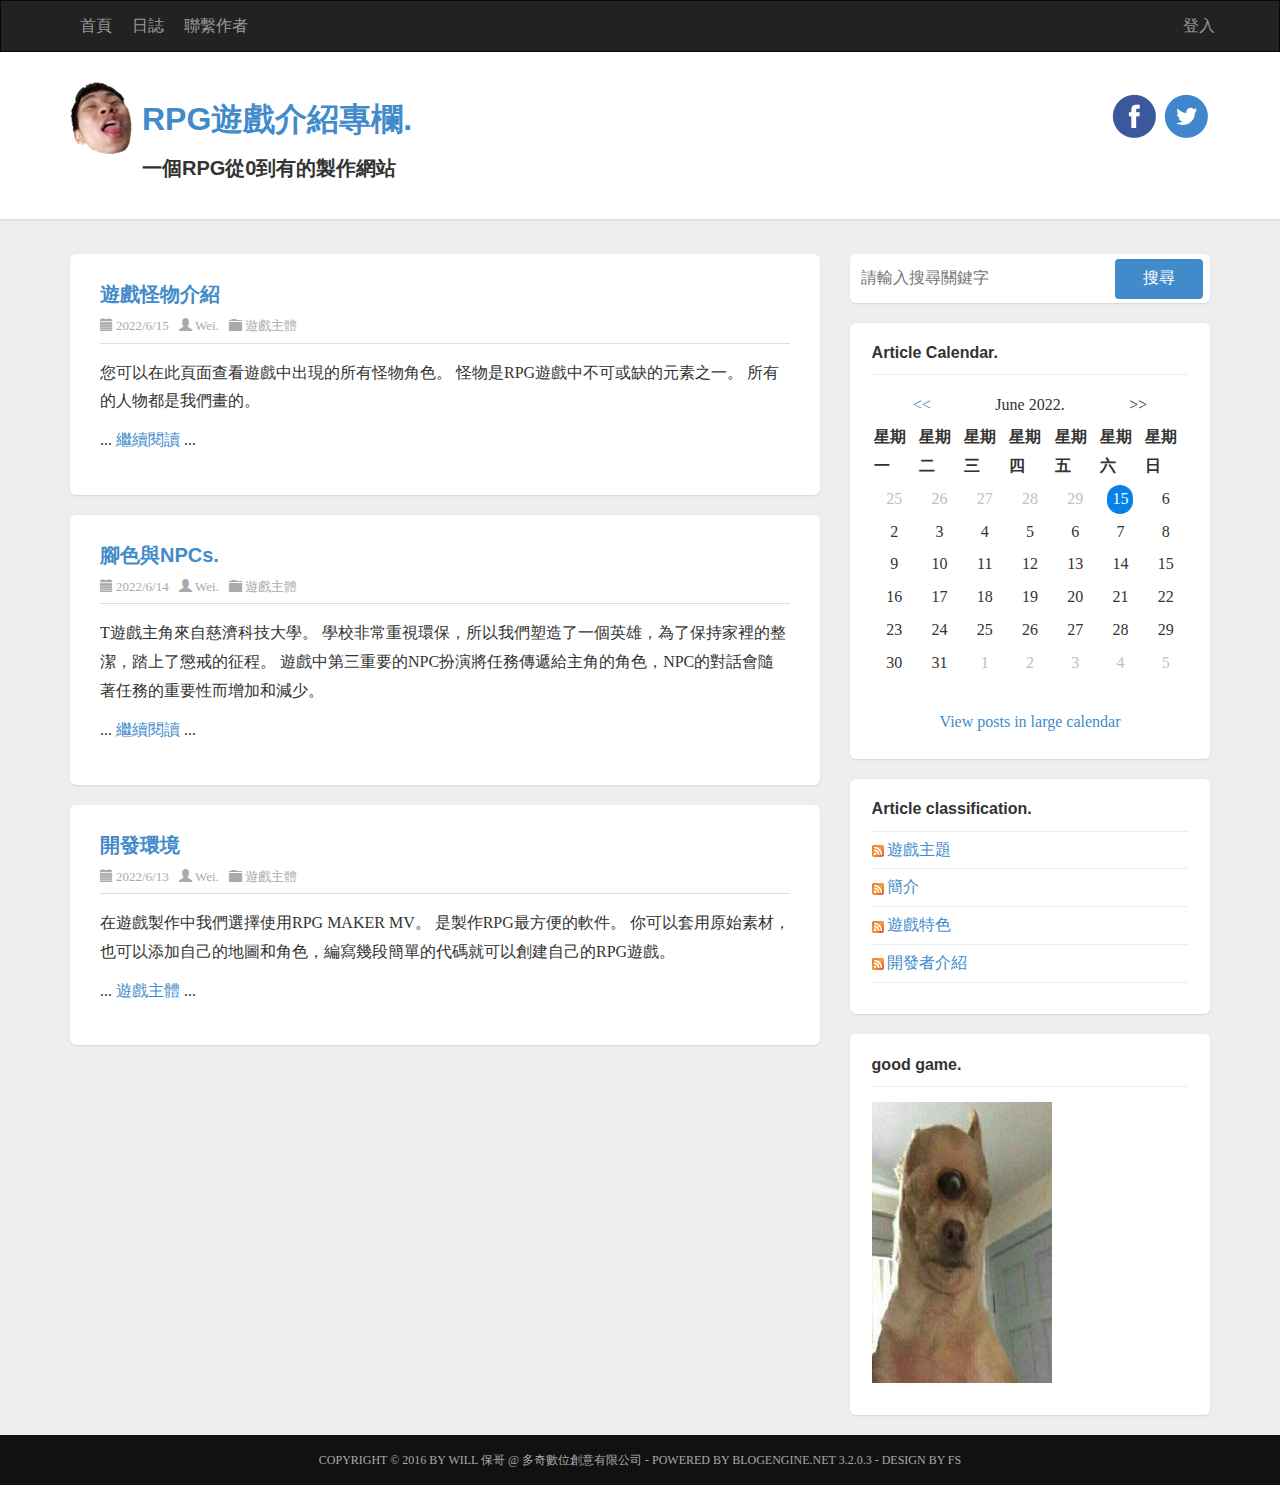
<file: app/home/home.component.html>
<!DOCTYPE html>
<html>
<head>
  <meta http-equiv="Content-Type" content="text/html; charset=UTF-8">

  <meta name="viewport" content="width=device-width, initial-scale=1.0, maximum-scale=1.0, user-scalable=no">
  <link href="/assets/styles/mainapp.css" rel="stylesheet">
  <!-- HTML5 Shim and Respond.js IE8 support of HTML5 elements and media queries -->
  <!-- WARNING: Respond.js doesn't work if you view the page via file:// -->
  <!--[if lt IE 9]>
    <script src="https://oss.maxcdn.com/libs/html5shiv/3.7.0/html5shiv.js"></script>
    <script src="https://oss.maxcdn.com/libs/respond.js/1.3.0/respond.min.js"></script>
  <![endif]-->
  <link rel="shortcut icon" href="http://blog.miniasp.com/favicon.ico" type="image/x-icon">

  <meta name="description" content="THE GREEN PRETATOR-RPGGAME">
  <meta name="author" content="TCUST">

  <title></title>

</head>
<body>
    <!-- Header START -->
    <header class="header">
      <div class="navbar navbar-inverse" role="navigation">
        <div class="container">
          <div class="navbar-header">
            <button type="button" class="navbar-toggle" data-toggle="collapse" data-target=".navbar-collapse">
				<span class="sr-only">Toggle navigation</span>
				<span class="icon-bar"></span>
				<span class="icon-bar"></span>
				<span class="icon-bar"></span>
			</button>
          </div>
          <div class="navbar-collapse collapse">
            <ul class="nav navbar-nav ">
              <li><a href="http://localhost:4200/">首頁</a></li>
              <li><a href="http://blog.miniasp.com/archive.aspx">日誌</a></li>
              <li><a href="http://blog.miniasp.com/contact.aspx">聯繫作者</a></li>
            </ul>
            <ul class="nav navbar-nav navbar-right">
              <li><a href="http://blog.miniasp.com/Account/login.aspx">登入</a></li>
            </ul>
          </div>
        </div>
      </div>
      <div class="title-wrapper">
        <div class="container">

          <img src="/assets/images/logo.png" class="pull-left logo" alt="The Will Will Web">

          <div class="pull-left">
            <h1><a href="https://www.youtube.com/watch?v=dQw4w9WgXcQ">RPG遊戲介紹專欄.</a></h1>
            <h3>一個RPG從0到有的製作網站</h3>
          </div>

          <div id="social-icons" class="pull-right social-icon">
            <a href="https://www.facebook.com" title="環境保衛戰臉書" target="_blank">
              <img src="/assets/images/facebook.png">
            </a>
            <a href="https://twitter.com" title="環境保衛戰推特" target="_blank">
              <img src="/assets/images/twitter.png">
            </a>
          </div>

        </div>
      </div>
    </header>
    <!-- Header END -->
    <!-- CONTAINER START-->
    <section class="container">
      <div class="row">
        <section class="col-md-8 content-wrapper">
          <div id="ctl00_cphBody_divError"></div>
          <div id="ctl00_cphBody_PostList1_posts" class="posts">

            <!-- Article START-->
            <article class="post" id="post0">
              <header class="post-header">
                <h2 class="post-title">
                    <a routerLink="P1">遊戲怪物介紹</a>
                </h2>
                <div class="post-info clearfix">
                  <span class="post-date"><i class="glyphicon glyphicon-calendar"></i>2022/6/15</span>
                  <span class="post-author"><i class="glyphicon glyphicon-user"></i><a href="http://blog.miniasp.com/author/will.aspx">Wei.</a></span>
                  <span class="post-category"><i class="glyphicon glyphicon-folder-close"></i><a href="http://blog.miniasp.com/category/Visual-Studio.aspx">遊戲主體</a></span>
                </div>
              </header>
              <section class="post-body text">
                <p>您可以在此頁面查看遊戲中出現的所有怪物角色。 怪物是RPG遊戲中不可或缺的元素之一。 所有的人物都是我們畫的。</p>
                <p>... <a class="more" routerLink="P1" routerLinkActive="active">繼續閱讀</a>                  ...</p>
              </section>
            </article>

            <article class="post" id="post1">
              <header class="post-header">
                <h2 class="post-title">
                    <a routerLink="P2">腳色與NPCs.</a>
                </h2>
                <div class="post-info clearfix">
                  <span class="post-date"><i class="glyphicon glyphicon-calendar"></i>2022/6/14</span>
                  <span class="post-author"><i class="glyphicon glyphicon-user"></i><a href="http://blog.miniasp.com/author/will.aspx">Wei.</a></span>
                  <span class="post-category"><i class="glyphicon glyphicon-folder-close"></i><a href="http://blog.miniasp.com/category/%E5%BF%83%E5%BE%97%E5%88%86%E4%BA%AB.aspx">遊戲主體</a></span>
                </div>
              </header>
              <section class="post-body text">
                  <p>T遊戲主角來自慈濟科技大學。 學校非常重視環保，所以我們塑造了一個英雄，為了保持家裡的整潔，踏上了懲戒的征程。 遊戲中第三重要的NPC扮演將任務傳遞給主角的角色，NPC的對話會隨著任務的重要性而增加和減少。</p>
                <p>... <a class="more" routerLink="P2" routerLinkActive="active">繼續閱讀</a>                  ...</p>
              </section>
            </article>

            <article class="post" id="post2">
              <header class="post-header">
                <h2 class="post-title">
                    <a routerLink="P3">開發環境</a>
                </h2>
                <div class="post-info clearfix">
                  <span class="post-date"><i class="glyphicon glyphicon-calendar"></i>2022/6/13</span>
                  <span class="post-author"><i class="glyphicon glyphicon-user"></i><a href="http://blog.miniasp.com/author/will.aspx">Wei.</a></span>
                  <span class="post-category"><i class="glyphicon glyphicon-folder-close"></i><a href="http://blog.miniasp.com/category/ASPNET-MVC.aspx">遊戲主體</a></span>
                </div>
              </header>
              <section class="post-body text">
                <p>在遊戲製作中我們選擇使用RPG MAKER MV。 是製作RPG最方便的軟件。 你可以套用原始素材，也可以添加自己的地圖和角色，編寫幾段簡單的代碼就可以創建自己的RPG遊戲。</p>
                <p>... <a class="more" routerLink="P3">遊戲主體</a>                  ...</p>
              </section>
            </article>
            <!-- Article END-->

          </div>
        </section>


        <!-- Aside START -->
        <aside class="col-md-4 sidebar-wrapper">
          <div id="widgetzone_be_WIDGET_ZONE" class="widgetzone">

            <!-- Search START-->
            <div class="widget search">
              <div class="widget-content">
                  <div id="searchbox">
                    <input type="text" placeholder="請輸入搜尋關鍵字" accesskey="s">
                    <input type="button" value="搜尋" id="searchbutton">
                  </div>
              </div>
            </div>
            <!-- Search END -->

            <!-- Calendar START -->
            <div class="widget calendar">
              <h4 class="widget-header">
                Article Calendar.
                  <span class="pull-right"></span>
              </h4>
              <div class="widget-content">
                <div style="text-align: center">
                  <div id="calendarContainer">
                    <table class="calendar" summary="" style="border-collapse:collapse">
                      <tbody>
                        <tr>
                          <td><a href="#">&lt;&lt;</a>&nbsp;&nbsp;</td>
                          <td style="text-align:center;width:100px">June 2022.</td>
                          <td align="right">&nbsp;&nbsp;&gt;&gt;</td>
                        </tr>
                      </tbody>
                    </table>
                    <table class="calendar" cellspacing="0" cellpadding="2" summary="Post calendar" title="Calendar" style="border-width:0px;border-collapse:collapse;">
                      <tbody>
                        <tr>
                          <th align="center" abbr="星期一" scope="col">星期一</th>
                          <th align="center" abbr="星期二" scope="col">星期二</th>
                          <th align="center" abbr="星期三" scope="col">星期三</th>
                          <th align="center" abbr="星期四" scope="col">星期四</th>
                          <th align="center" abbr="星期五" scope="col">星期五</th>
                          <th align="center" abbr="星期六" scope="col">星期六</th>
                          <th align="center" abbr="星期日" scope="col">星期日</th>
                        </tr>
                        <tr>
                          <td class="other" align="center" style="width:14%;">25</td>
                          <td class="other" align="center" style="width:14%;">26</td>
                          <td class="other" align="center" style="width:14%;">27</td>
                          <td class="other" align="center" style="width:14%;">28</td>
                          <td class="other" align="center" style="width:14%;">29</td>
                          <td class="other" align="center" style="width:14%;"><a href="http://blog.miniasp.com/2016/04/30/default.aspx" class="exist">15</a></td>
                          <td class="weekend" align="center" style="width:14%;">6</td>
                        </tr>
                        <tr>
                          <td align="center" style="width:14%;">2</td>
                          <td align="center" style="width:14%;">3</td>
                          <td align="center" id="today" style="width:14%;">4</td>
                          <td align="center" style="width:14%;">5</td>
                          <td align="center" style="width:14%;">6</td>
                          <td class="weekend" align="center" style="width:14%;">7</td>
                          <td class="weekend" align="center" style="width:14%;">8</td>
                        </tr>
                        <tr>
                          <td align="center" style="width:14%;">9</td>
                          <td align="center" style="width:14%;">10</td>
                          <td align="center" style="width:14%;">11</td>
                          <td align="center" style="width:14%;">12</td>
                          <td align="center" style="width:14%;">13</td>
                          <td class="weekend" align="center" style="width:14%;">14</td>
                          <td class="weekend" align="center" style="width:14%;">15</td>
                        </tr>
                        <tr>
                          <td align="center" style="width:14%;">16</td>
                          <td align="center" style="width:14%;">17</td>
                          <td align="center" style="width:14%;">18</td>
                          <td align="center" style="width:14%;">19</td>
                          <td align="center" style="width:14%;">20</td>
                          <td class="weekend" align="center" style="width:14%;">21</td>
                          <td class="weekend" align="center" style="width:14%;">22</td>
                        </tr>
                        <tr>
                          <td align="center" style="width:14%;">23</td>
                          <td align="center" style="width:14%;">24</td>
                          <td align="center" style="width:14%;">25</td>
                          <td align="center" style="width:14%;">26</td>
                          <td align="center" style="width:14%;">27</td>
                          <td class="weekend" align="center" style="width:14%;">28</td>
                          <td class="weekend" align="center" style="width:14%;">29</td>
                        </tr>
                        <tr>
                          <td align="center" style="width:14%;">30</td>
                          <td align="center" style="width:14%;">31</td>
                          <td class="other" align="center" style="width:14%;">1</td>
                          <td class="other" align="center" style="width:14%;">2</td>
                          <td class="other" align="center" style="width:14%;">3</td>
                          <td class="other" align="center" style="width:14%;">4</td>
                          <td class="other" align="center" style="width:14%;">5</td>
                        </tr>
                      </tbody>
                    </table>
                  </div>
                  <br>
                  <a href="http://blog.miniasp.com/calendar/default.aspx">View posts in large calendar</a>
                </div>
              </div>
            </div>
            <!-- Calendar END -->

            <!-- CategoryList START -->
            <div class="widget categorylist">
              <h4 class="widget-header">
                Article classification.
                  <span class="pull-right"></span>
              </h4>
              <div class="widget-content">
                <ul id="categorylist">
                  <li>
                    <a href="http://blog.miniasp.com/category/feed/Net.aspx" rel="nofollow"><img src="/assets/images/rssButton.png" alt="RSS feed for .Net" class="rssButton"></a><a href="http://blog.miniasp.com/category/Net.aspx"
                      title="分類: .Net">遊戲主題</a></li>
                  <li>
                    <a href="http://blog.miniasp.com/category/feed/Accessibility.aspx" rel="nofollow"><img src="/assets/images/rssButton.png" alt="RSS feed for Accessibility" class="rssButton"></a><a href="http://blog.miniasp.com/category/Accessibility.aspx"
                      title="分類: Accessibility">簡介</a></li>
                  <li>
                    <a href="http://blog.miniasp.com/category/feed/AngularJS.aspx" rel="nofollow"><img src="/assets/images/rssButton.png" alt="RSS feed for AngularJS" class="rssButton"></a><a href="http://blog.miniasp.com/category/AngularJS.aspx"
                      title="分類: AngularJS">遊戲特色</a></li>
                  <li>
                    <a href="http://blog.miniasp.com/category/feed/ASPNET.aspx" rel="nofollow"><img src="/assets/images/rssButton.png" alt="RSS feed for ASP.NET" class="rssButton"></a><a href="http://blog.miniasp.com/category/ASPNET.aspx"
                      title="分類: ASP.NET">開發者介紹</a></li>
                </ul>

              </div>
            </div>
            <!-- CategoryList END -->

            <!-- MVP START -->
            <div class="widget textbox">
              <h4 class="widget-header">
                  good game.
                  <span class="pull-right"></span>
              </h4>
              <div class="widget-content">
                <p>
                  <a title="這網站快被我搞爛了"
                    href="http://blog.miniasp.com/post.aspx?id=92fd882f-78b7-4791-94f7-df5742d41220"><img src="/assets/images/MVP_FullColor_ForBlog.jpg" alt="Will 保哥於 2008 年 4 月獲得微軟技術社群暨最有價值專家 第七屆第三回合微軟「最有價值專家」(Most Valuable Professional, MVP)，主要得獎領域是在 ASP/ASP.NET 技術與線上社群部分。"
                      border="0"></a>
                </p>
              </div>
            </div>
            <!-- MVP END -->

          </div>
        </aside>
        <!-- Aside END -->
      </div>
    </section>
    <!-- CONTAINER END -->


    <!-- FOOTER START -->
    <footer class="footer">
      <div class="container">
        <div class="widgets-footer clearfix">
          <div id="widgetzone_Footer_Widget" class="widgetzone">

            <!-- RecentComments START-->

            <!-- RecentComments END-->

            <!-- Blogroll START -->

            <!-- Blogroll END -->

            <!-- Newsletter START -->

            <!-- Newsletter END -->

          </div>
        </div>
      </div>
      <div class="end-line text-center">
        <p class="text-muted credit">
			Copyright © 2016 by <a href="https://www.facebook.com/will.fans" target="_blank">Will 保哥</a>
			@ <a href="http://www.miniasp.com/" target="_blank">多奇數位創意有限公司</a> -
			Powered by <a href="http://dotnetblogengine.net/" target="_blank">BlogEngine.NET</a> 3.2.0.3 -
			Design by <a href="http://seyfolahi.net/" target="_blank"
						 title="Farzin Seyfolahi - UI/UX Designer at BlogEngine.NET">FS</a>
		</p>
      </div>
    </footer>
    <!-- Footer END -->

</body>
</html>
</file>
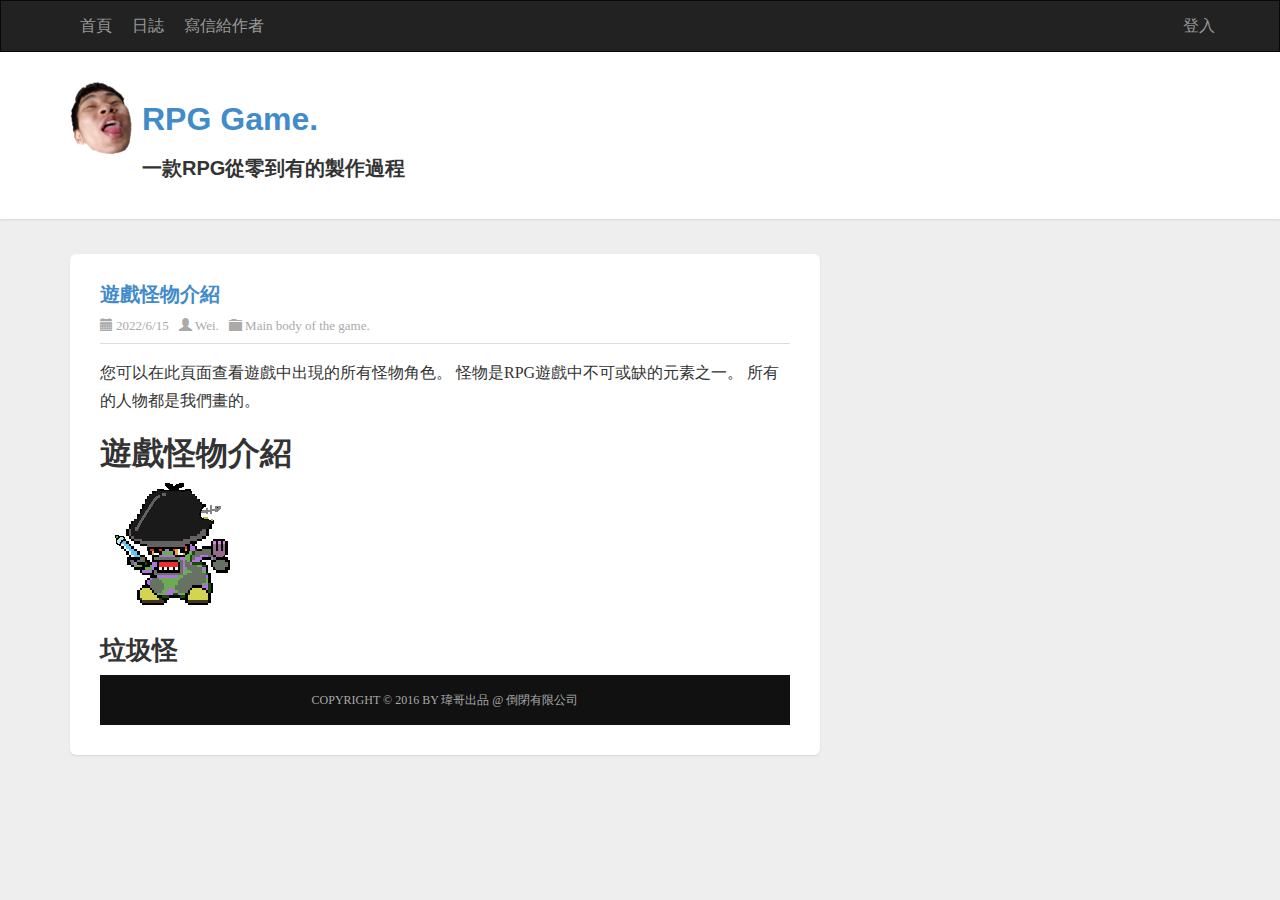
<file: app/p1/p1.component.html>
<!DOCTYPE html>
<html>
<head>
  <meta http-equiv="Content-Type" content="text/html; charset=UTF-8">

  <meta name="viewport" content="width=device-width, initial-scale=1.0, maximum-scale=1.0, user-scalable=no">
  <link href="/assets/styles/mainapp.css" rel="stylesheet">
  <!-- HTML5 Shim and Respond.js IE8 support of HTML5 elements and media queries -->
  <!-- WARNING: Respond.js doesn't work if you view the page via file:// -->
  <!--[if lt IE 9]>
    <script src="https://oss.maxcdn.com/libs/html5shiv/3.7.0/html5shiv.js"></script>
    <script src="https://oss.maxcdn.com/libs/respond.js/1.3.0/respond.min.js"></script>
  <![endif]-->
  <link rel="shortcut icon" href="http://blog.miniasp.com/favicon.ico" type="image/x-icon">

  <meta name="description" content="THE GREEN PRETATOR-RPGGAME">
  <meta name="author" content="TCUST">

  <title></title>

</head>
<body>
    <!-- Header START -->
    <header class="header">
      <div class="navbar navbar-inverse" role="navigation">
        <div class="container">
          <div class="navbar-header">
            <button type="button" class="navbar-toggle" data-toggle="collapse" data-target=".navbar-collapse">
				<span class="sr-only">Toggle navigation</span>
				<span class="icon-bar"></span>
				<span class="icon-bar"></span>
				<span class="icon-bar"></span>
			</button>
          </div>
          <div class="navbar-collapse collapse">
            <ul class="nav navbar-nav ">
              <li><a href="http://localhost:4200/">首頁</a></li>
              <li><a href="http://blog.miniasp.com/archive.aspx">日誌</a></li>
              <li><a href="http://blog.miniasp.com/contact.aspx">寫信給作者</a></li>
            </ul>
            <ul class="nav navbar-nav navbar-right">
              <li><a href="http://blog.miniasp.com/Account/login.aspx">登入</a></li>
            </ul>
          </div>
        </div>
      </div>
      <div class="title-wrapper">
        <div class="container">

          <img src="/assets/images/logo.png" class="pull-left logo" alt="The Will Will Web">

          <div class="pull-left">
            <h1><a href="https://www.youtube.com/watch?v=dQw4w9WgXcQ">RPG Game.</a></h1>
            <h3>一款RPG從零到有的製作過程</h3>
          </div>


        </div>
      </div>
    </header>
    <!-- Header END -->
    <!-- CONTAINER START-->
    <section class="container">
      <div class="row">
        <section class="col-md-8 content-wrapper">
          <div id="ctl00_cphBody_divError"></div>
          <div id="ctl00_cphBody_PostList1_posts" class="posts">

            <!-- Article START-->
            <article class="post" id="post0">
              <header class="post-header">
                <h2 class="post-title">
                    <a routerLink="P1">遊戲怪物介紹</a>
                </h2>
                <div class="post-info clearfix">
                  <span class="post-date"><i class="glyphicon glyphicon-calendar"></i>2022/6/15</span>
                  <span class="post-author"><i class="glyphicon glyphicon-user"></i><a href="http://blog.miniasp.com/author/will.aspx">Wei.</a></span>
                  <span class="post-category"><i class="glyphicon glyphicon-folder-close"></i><a href="http://blog.miniasp.com/category/Visual-Studio.aspx">Main body of the game.</a></span>
                </div>
              </header>
              <section class="post-body text">
                <p>您可以在此頁面查看遊戲中出現的所有怪物角色。 怪物是RPG遊戲中不可或缺的元素之一。 所有的人物都是我們畫的。</p>
                <h1>遊戲怪物介紹</h1>
              <img src='/assets/images/0b44d2d3d7f4795c.png'>
                 <h2>垃圾怪</h2>









    <!-- FOOTER START -->
    <footer class="footer">
      <div class="container">
        <div class="widgets-footer clearfix">
          <div id="widgetzone_Footer_Widget" class="widgetzone">

            <!-- RecentComments START-->

            <!-- RecentComments END-->

            <!-- Blogroll START -->

            <!-- Blogroll END -->

            <!-- Newsletter START -->

            <!-- Newsletter END -->

          </div>
        </div>
      </div>
      <div class="end-line text-center">
        <p class="text-muted credit">
			Copyright © 2016 by <a href="https://www.facebook.com/will.fans" target="_blank">瑋哥出品</a>
			@ <a href="http://www.miniasp.com/" target="_blank">倒閉有限公司</a>
		</p>
      </div>
    </footer>
    <!-- Footer END -->
</file>
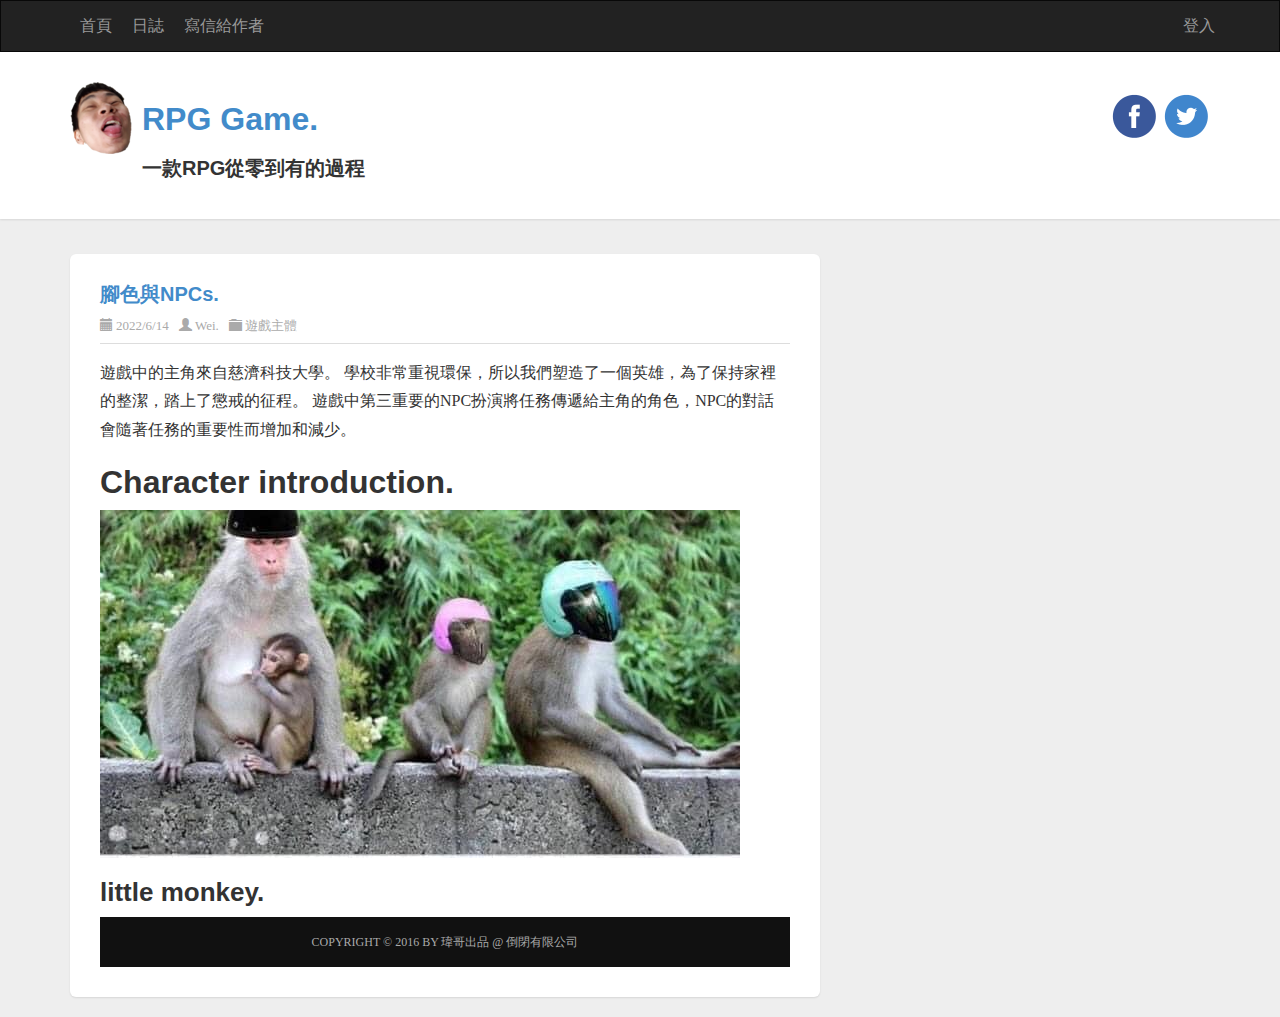
<file: app/p2/p2.component.html>
<!DOCTYPE html>
<html>
<head>
  <meta http-equiv="Content-Type" content="text/html; charset=UTF-8">

  <meta name="viewport" content="width=device-width, initial-scale=1.0, maximum-scale=1.0, user-scalable=no">
  <link href="/assets/styles/mainapp.css" rel="stylesheet">
  <!-- HTML5 Shim and Respond.js IE8 support of HTML5 elements and media queries -->
  <!-- WARNING: Respond.js doesn't work if you view the page via file:// -->
  <!--[if lt IE 9]>
    <script src="https://oss.maxcdn.com/libs/html5shiv/3.7.0/html5shiv.js"></script>
    <script src="https://oss.maxcdn.com/libs/respond.js/1.3.0/respond.min.js"></script>
  <![endif]-->
  <link rel="shortcut icon" href="http://blog.miniasp.com/favicon.ico" type="image/x-icon">

  <meta name="description" content="THE GREEN PRETATOR-RPGGAME">
  <meta name="author" content="TCUST">

  <title></title>

</head>
<body>
    <!-- Header START -->
    <header class="header">
      <div class="navbar navbar-inverse" role="navigation">
        <div class="container">
          <div class="navbar-header">
            <button type="button" class="navbar-toggle" data-toggle="collapse" data-target=".navbar-collapse">
				<span class="sr-only">Toggle navigation</span>
				<span class="icon-bar"></span>
				<span class="icon-bar"></span>
				<span class="icon-bar"></span>
			</button>
          </div>
          <div class="navbar-collapse collapse">
            <ul class="nav navbar-nav ">
              <li><a href="http://localhost:4200/">首頁</a></li>
              <li><a href="http://blog.miniasp.com/archive.aspx">日誌</a></li>
              <li><a href="http://blog.miniasp.com/contact.aspx">寫信給作者</a></li>
            </ul>
            <ul class="nav navbar-nav navbar-right">
              <li><a href="http://blog.miniasp.com/Account/login.aspx">登入</a></li>
            </ul>
          </div>
        </div>
      </div>
      <div class="title-wrapper">
        <div class="container">

          <img src="/assets/images/logo.png" class="pull-left logo" alt="The Will Will Web">

          <div class="pull-left">
            <h1><a href="https://www.youtube.com/watch?v=dQw4w9WgXcQ">RPG Game.</a></h1>
            <h3>一款RPG從零到有的過程</h3>
          </div>

          <div id="social-icons" class="pull-right social-icon">
            <a href="https://www.facebook.com" title="環境保衛戰臉書" target="_blank">
              <img src="/assets/images/facebook.png">
            </a>
            <a href="https://twitter.com" title="環境保衛戰推特" target="_blank">
              <img src="/assets/images/twitter.png">
            </a>
          </div>

        </div>
      </div>
    </header>
    <!-- Header END -->
    <!-- CONTAINER START-->
    <section class="container">
      <div class="row">
        <section class="col-md-8 content-wrapper">
          <div id="ctl00_cphBody_divError"></div>
          <div id="ctl00_cphBody_PostList1_posts" class="posts">

            <!-- Article START-->
            <article class="post" id="post0">
              <header class="post-header">
                <h2 class="post-title">
                    <a routerLink="P1">腳色與NPCs.</a>
                </h2>
                <div class="post-info clearfix">
                  <span class="post-date"><i class="glyphicon glyphicon-calendar"></i>2022/6/14</span>
                  <span class="post-author"><i class="glyphicon glyphicon-user"></i><a href="http://blog.miniasp.com/author/will.aspx">Wei.</a></span>
                  <span class="post-category"><i class="glyphicon glyphicon-folder-close"></i><a href="http://blog.miniasp.com/category/Visual-Studio.aspx">遊戲主體</a></span>
                </div>
              </header>
              <section class="post-body text">
                <p>遊戲中的主角來自慈濟科技大學。 學校非常重視環保，所以我們塑造了一個英雄，為了保持家裡的整潔，踏上了懲戒的征程。 遊戲中第三重要的NPC扮演將任務傳遞給主角的角色，NPC的對話會隨著任務的重要性而增加和減少。</p>
                <h1>Character introduction.</h1>
              <img src="/assets/images/101243453_3245768058778554_5105032938735534080_n.jpg">
                 <h2>little monkey.</h2>









    <!-- FOOTER START -->
    <footer class="footer">
      <div class="container">
        <div class="widgets-footer clearfix">
          <div id="widgetzone_Footer_Widget" class="widgetzone">

            <!-- RecentComments START-->

            <!-- RecentComments END-->

            <!-- Blogroll START -->

            <!-- Blogroll END -->

            <!-- Newsletter START -->

            <!-- Newsletter END -->

          </div>
        </div>
      </div>
      <div class="end-line text-center">
        <p class="text-muted credit">
			Copyright © 2016 by <a href="https://www.facebook.com" target="_blank">瑋哥出品</a>
			@ <a href="http://www.miniasp.com/" target="_blank">倒閉有限公司</a>
		</p>
      </div>
    </footer>
    <!-- Footer END -->
</file>
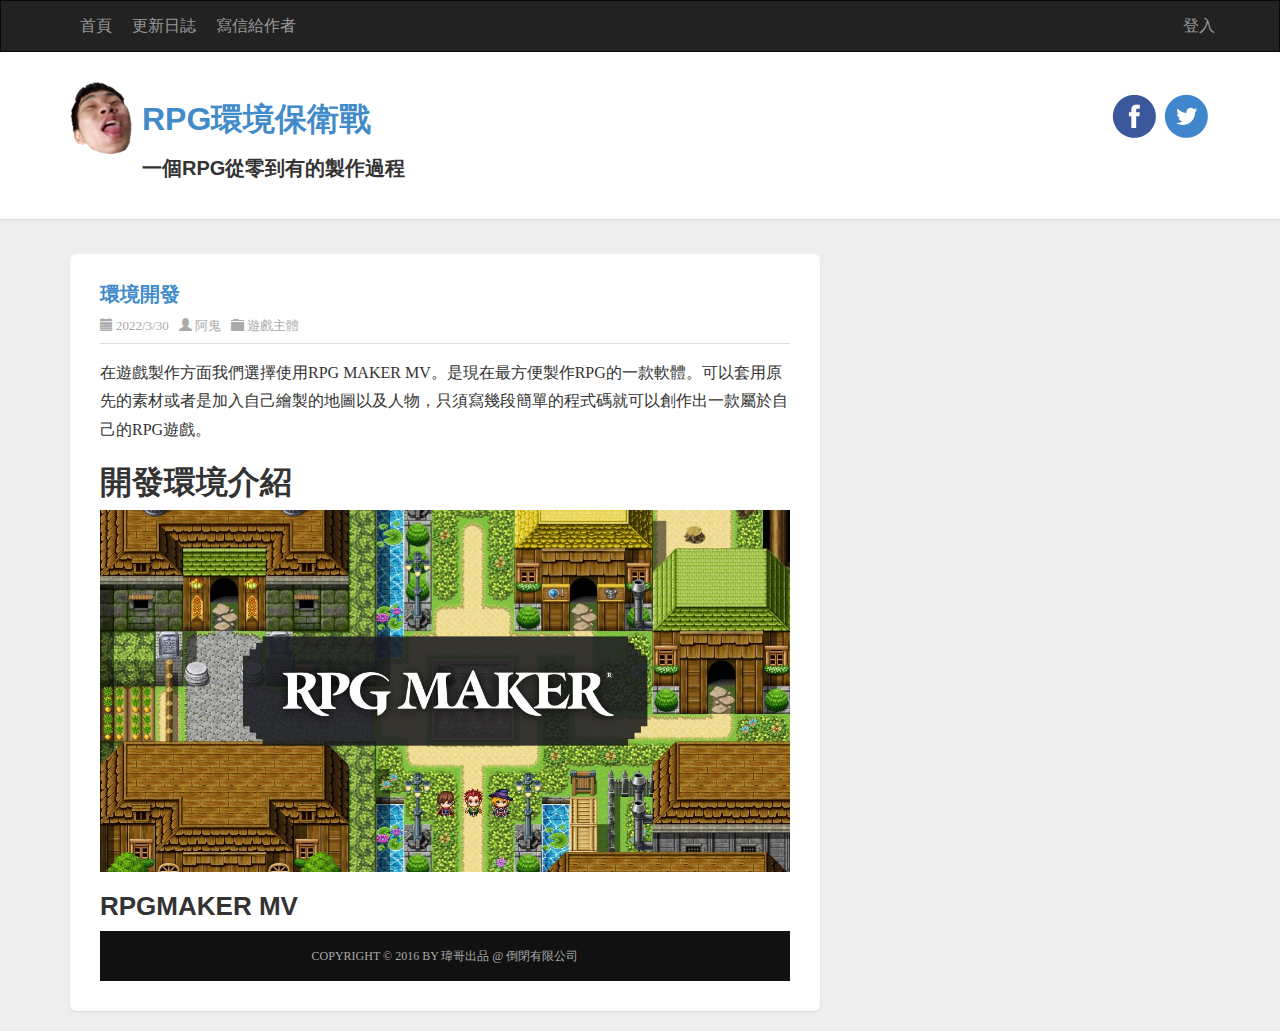
<file: app/p3/p3.component.html>
<!DOCTYPE html>
<html>
<head>
  <meta http-equiv="Content-Type" content="text/html; charset=UTF-8">

  <meta name="viewport" content="width=device-width, initial-scale=1.0, maximum-scale=1.0, user-scalable=no">
  <link href="/assets/styles/mainapp.css" rel="stylesheet">
  <!-- HTML5 Shim and Respond.js IE8 support of HTML5 elements and media queries -->
  <!-- WARNING: Respond.js doesn't work if you view the page via file:// -->
  <!--[if lt IE 9]>
    <script src="https://oss.maxcdn.com/libs/html5shiv/3.7.0/html5shiv.js"></script>
    <script src="https://oss.maxcdn.com/libs/respond.js/1.3.0/respond.min.js"></script>
  <![endif]-->
  <link rel="shortcut icon" href="http://blog.miniasp.com/favicon.ico" type="image/x-icon">

  <meta name="description" content="THE GREEN PRETATOR-RPGGAME">
  <meta name="author" content="TCUST">

  <title></title>

</head>
<body>
    <!-- Header START -->
    <header class="header">
      <div class="navbar navbar-inverse" role="navigation">
        <div class="container">
          <div class="navbar-header">
            <button type="button" class="navbar-toggle" data-toggle="collapse" data-target=".navbar-collapse">
				<span class="sr-only">Toggle navigation</span>
				<span class="icon-bar"></span>
				<span class="icon-bar"></span>
				<span class="icon-bar"></span>
			</button>
          </div>
          <div class="navbar-collapse collapse">
            <ul class="nav navbar-nav ">
              <li><a href="http://localhost:4200/">首頁</a></li>
              <li><a href="http://blog.miniasp.com/archive.aspx">更新日誌</a></li>
              <li><a href="http://blog.miniasp.com/contact.aspx">寫信給作者</a></li>
            </ul>
            <ul class="nav navbar-nav navbar-right">
              <li><a href="http://blog.miniasp.com/Account/login.aspx">登入</a></li>
            </ul>
          </div>
        </div>
      </div>
      <div class="title-wrapper">
        <div class="container">

          <img src="/assets/images/logo.png" class="pull-left logo" alt="The Will Will Web">

          <div class="pull-left">
            <h1><a href="https://www.youtube.com/watch?v=dQw4w9WgXcQ">RPG環境保衛戰</a></h1>
            <h3>一個RPG從零到有的製作過程</h3>
          </div>

          <div id="social-icons" class="pull-right social-icon">
            <a href="https://www.facebook.com" title="環境保衛戰臉書" target="_blank">
              <img src="/assets/images/facebook.png">
            </a>
            <a href="https://twitter.com" title="環境保衛戰推特" target="_blank">
              <img src="/assets/images/twitter.png">
            </a>
          </div>

        </div>
      </div>
    </header>
    <!-- Header END -->
    <!-- CONTAINER START-->
    <section class="container">
      <div class="row">
        <section class="col-md-8 content-wrapper">
          <div id="ctl00_cphBody_divError"></div>
          <div id="ctl00_cphBody_PostList1_posts" class="posts">

            <!-- Article START-->
            <article class="post" id="post0">
              <header class="post-header">
                <h2 class="post-title">
                    <a routerLink="P1">環境開發</a>
                </h2>
                <div class="post-info clearfix">
                  <span class="post-date"><i class="glyphicon glyphicon-calendar"></i>2022/3/30</span>
                  <span class="post-author"><i class="glyphicon glyphicon-user"></i><a href="http://blog.miniasp.com/author/will.aspx">阿鬼</a></span>
                  <span class="post-category"><i class="glyphicon glyphicon-folder-close"></i><a href="http://blog.miniasp.com/category/Visual-Studio.aspx">遊戲主體</a></span>
                </div>
              </header>
              <section class="post-body text">
                <p>在遊戲製作方面我們選擇使用RPG MAKER MV。是現在最方便製作RPG的一款軟體。可以套用原先的素材或者是加入自己繪製的地圖以及人物，只須寫幾段簡單的程式碼就可以創作出一款屬於自己的RPG遊戲。</p>
                <h1>開發環境介紹</h1>
              <img src="/assets/images/5f337f9d5472f84f010a3672_welcome-to-rpg-maker-web.jpg">
                 <h2>RPGMAKER MV</h2>
    <!-- FOOTER START -->
    <footer class="footer">
      <div class="container">
        <div class="widgets-footer clearfix">
          <div id="widgetzone_Footer_Widget" class="widgetzone">

            <!-- RecentComments START-->

            <!-- RecentComments END-->

            <!-- Blogroll START -->

            <!-- Blogroll END -->

            <!-- Newsletter START -->

            <!-- Newsletter END -->

          </div>
        </div>
      </div>
      <div class="end-line text-center">
        <p class="text-muted credit">
			Copyright © 2016 by <a href="https://www.facebook.com" target="_blank">瑋哥出品</a>
			@ <a href="http://www.miniasp.com/" target="_blank">倒閉有限公司</a>
		</p>
      </div>
    </footer>
    <!-- Footer END -->
</file>
